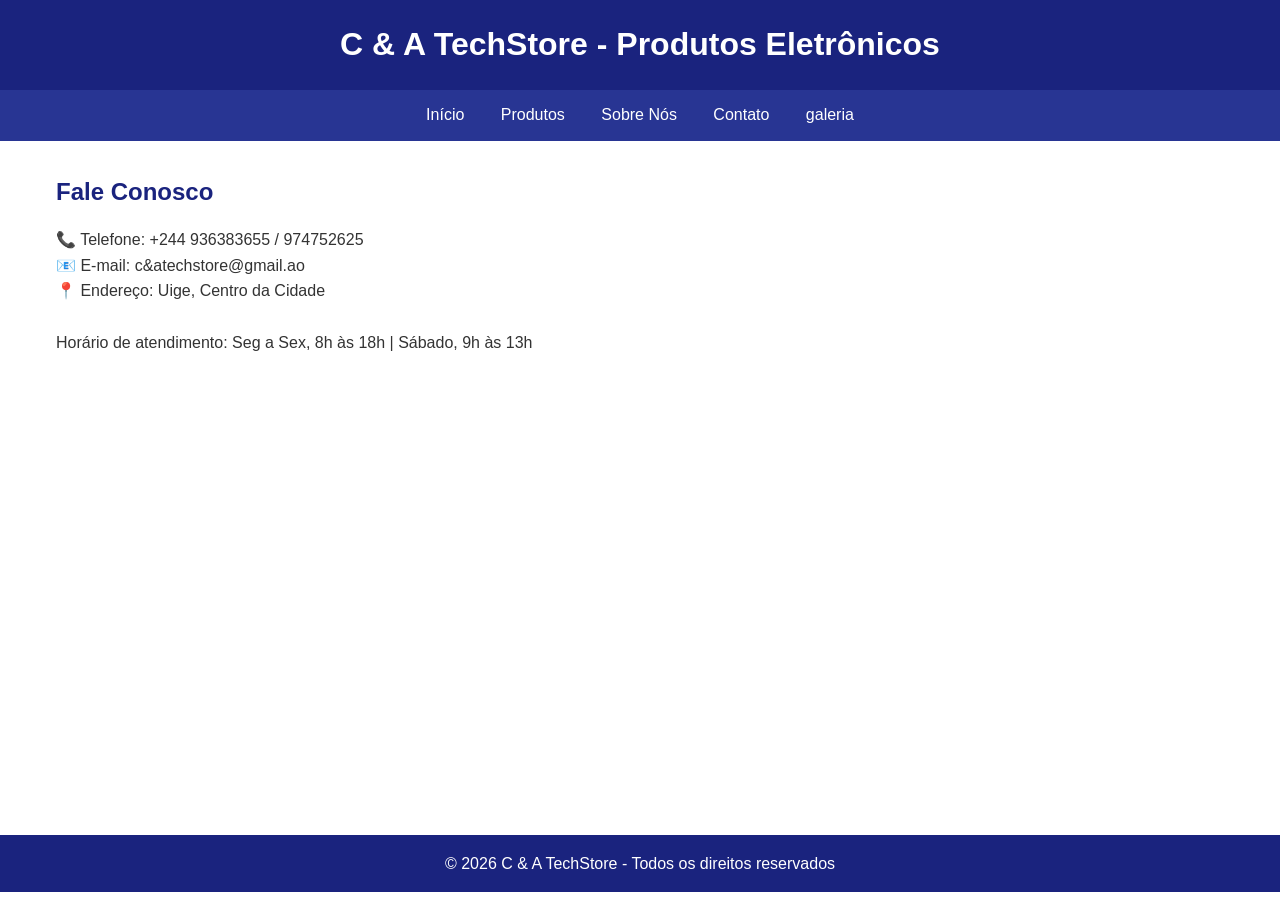
<file: contato.html>
<!DOCTYPE html>
<html lang="pt-ao">
<head>
    <meta charset="UTF-8">
    <meta name="viewport" content="width=device-width, initial-scale=1.0">
    <title>Contato</title>
    <link rel="stylesheet" href="estilo.css">
</head>
<body>
    <header>
        <h1>C & A TechStore - Produtos Eletrônicos</h1>
    </header>

    <nav>
        <a href="index.html">Início</a>
        <a href="produtos.html">Produtos</a>
        <a href="sobre.html">Sobre Nós</a>
        <a href="contato.html">Contato</a>
        <a href="galeria.html">galeria</a>
    </nav>

    <main>
        <h2>Fale Conosco</h2>
        <p>📞 Telefone: +244 936383655 / 974752625 </p>
        <p>📧 E-mail: c&atechstore@gmail.ao</p>
        <p>📍 Endereço: Uige, Centro da Cidade</p>
        <br>
        <p>Horário de atendimento: Seg a Sex, 8h às 18h | Sábado, 9h às 13h</p>
    </main>

    <footer>
        <p>&copy; 2026 C & A TechStore - Todos os direitos reservados</p>
    </footer>
</body>
</html>
</file>
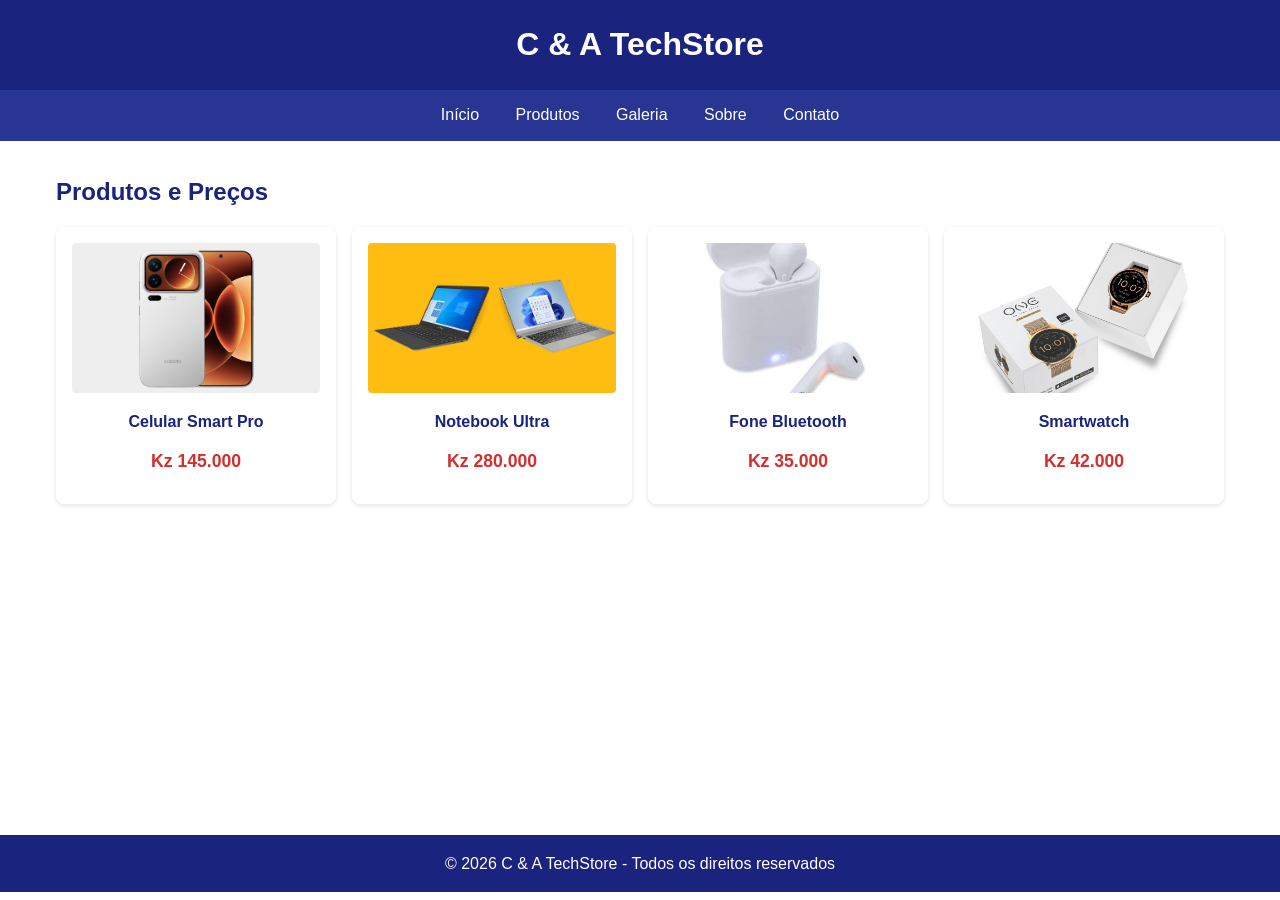
<file: galeria.html>
<!DOCTYPE html>
<html lang="pt-ao">
<head>
    <meta charset="UTF-8">
    <meta name="viewport" content="width=device-width, initial-scale=1.0">
    <title>Galeria de Produtos</title>
    <link rel="stylesheet" href="estilo.css">
    <style>
        .galeria {display: grid; grid-template-columns: repeat(auto-fit, minmax(200px,1fr)); gap:1rem; margin-top:1rem;}
        .produto {background:#fff; border-radius:8px; padding:1rem; text-align:center;}
        .produto img {width:100%; height:150px; object-fit:cover; border-radius:4px; background:#eee;}
        .produto h4 {margin:0.5rem 0; color:#1a237e;}
        .preco {color:#d32f2f; font-weight:bold; font-size:1.1rem;}
    </style>
</head>
<body>
    <header><h1>C & A TechStore</h1></header>
    <nav>
        <a href="index.html">Início</a>
        <a href="produtos.html">Produtos</a>
        <a href="galeria.html">Galeria</a>
        <a href="sobre.html">Sobre</a>
        <a href="contato.html">Contato</a>
    </nav>

    <main>
        <h2>Produtos e Preços</h2>
        <div class="galeria">
            <div class="produto">
                <img src="Xiaomi-17-Pro-Max.png" alt="Celular">
                <h4>Celular Smart Pro</h4>
                <p class="preco">Kz 145.000</p>
            </div>
            <div class="produto">
                <img src="notebook-ultra.jpg" alt="Notebook">
                <h4>Notebook Ultra</h4>
                <p class="preco">Kz 280.000</p>
            </div>
            <div class="produto">
                <img src="images.jpeg" alt="Fone">
                <h4>Fone Bluetooth</h4>
                <p class="preco">Kz 35.000</p>
            </div>
            <div class="produto">
                <img src="OSW0027RM32D_6.jpg" alt="Smartwatch">
                <h4>Smartwatch</h4>
                <p class="preco">Kz 42.000</p>
            </div>
        </div>
    </main>

    <footer><p>&copy; 2026 C & A TechStore - Todos os direitos reservados  </p></footer>
</body>
</html>
</file>
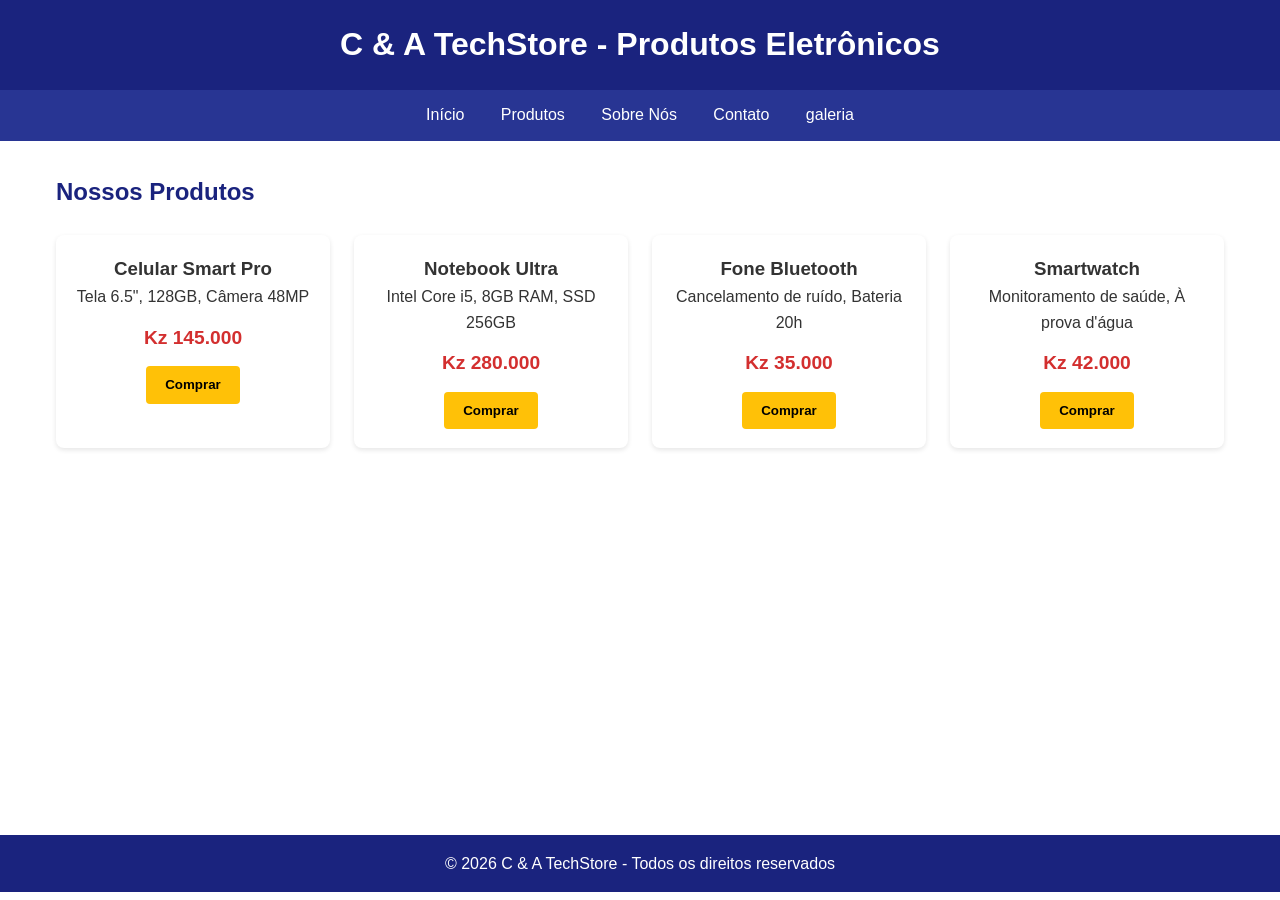
<file: produtos.html>
<!DOCTYPE html>
<html lang="pt-ao">
<head>
    <meta charset="UTF-8">
    <meta name="viewport" content="width=device-width, initial-scale=1.0">
    <title>Nossos Produtos</title>
    <link rel="stylesheet" href="estilo.css">
</head>
<body>
    <header>
        <h1>C & A TechStore - Produtos Eletrônicos</h1>
    </header>

    <nav>
        <a href="index.html">Início</a>
        <a href="produtos.html">Produtos</a>
        <a href="sobre.html">Sobre Nós</a>
        <a href="contato.html">Contato</a>
        <a href="galeria.html">galeria</a>
    </nav>

    <main>
        <h2>Nossos Produtos</h2>
        <div class="produtos">
            <div class="produto">
                <h3>Celular Smart Pro</h3>
                <p>Tela 6.5", 128GB, Câmera 48MP</p>
                <p class="preco">Kz 145.000</p>
                <button onclick="location.href='pedido.html?produto=Celular Smart Pro'">Comprar</button>
            </div>
            <div class="produto">
                <h3>Notebook Ultra</h3>
                <p>Intel Core i5, 8GB RAM, SSD 256GB</p>
                <p class="preco">Kz 280.000</p>
                <button onclick="location.href='pedido.html?produto=Notebook Ultra'">Comprar</button>
            </div>
            <div class="produto">
                <h3>Fone Bluetooth</h3>
                <p>Cancelamento de ruído, Bateria 20h</p>
                <p class="preco">Kz 35.000</p>
                <button onclick="location.href='pedido.html?produto=Fone Bluetooth'">Comprar</button>
            </div>
            <div class="produto">
                <h3>Smartwatch</h3>
                <p>Monitoramento de saúde, À prova d'água</p>
                <p class="preco">Kz 42.000</p>
                <button onclick="location.href='pedido.html?produto=Smartwatch'">Comprar</button>
            </div>
        </div>
    </main>

    <footer>
        <p>&copy; 2026 C & A TechStore - Todos os direitos reservados</p>
    </footer>
</body>
</html>
</file>
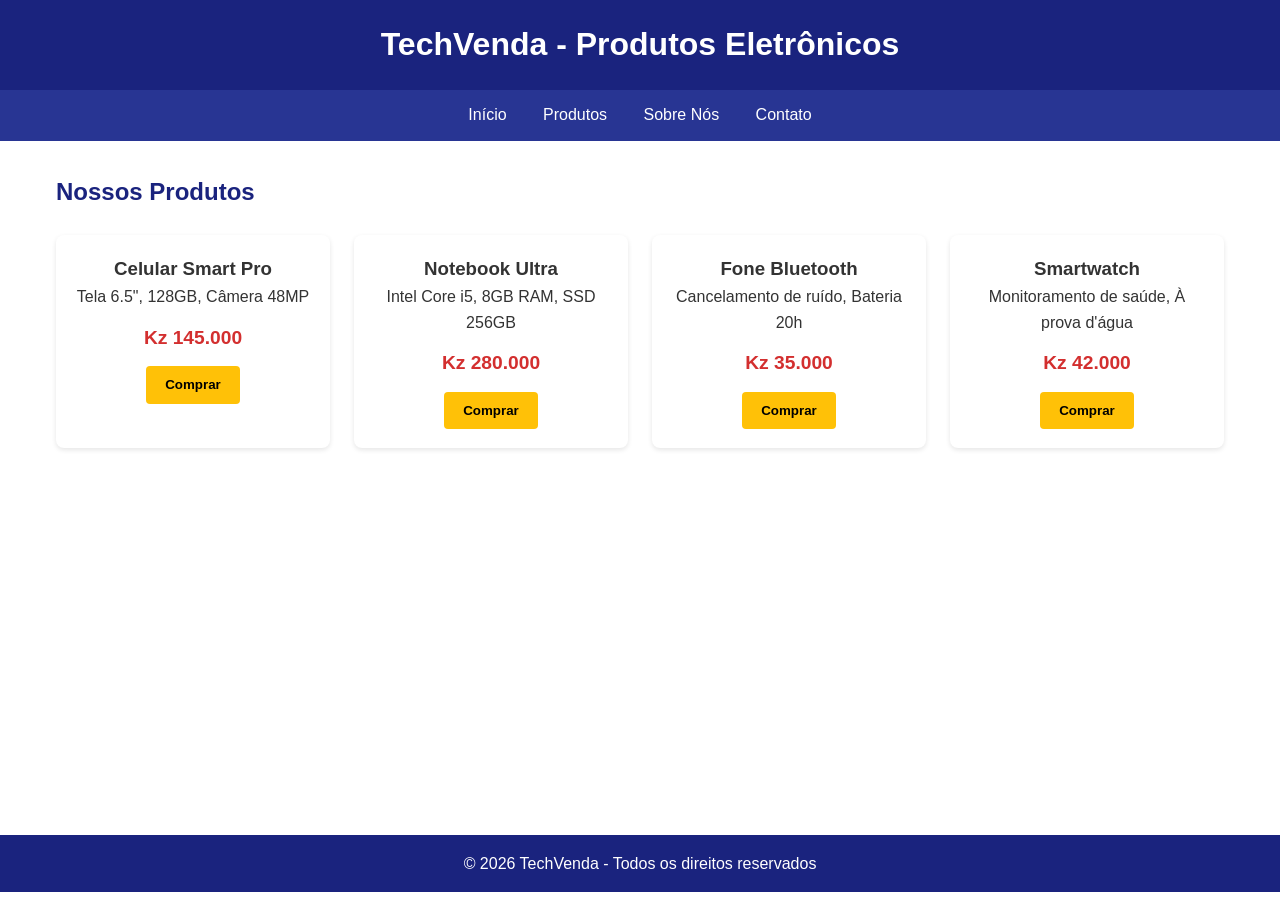
<file: páginadeprodutos.html>
<!DOCTYPE html>
<html lang="pt-ao">
<head>
    <meta charset="UTF-8">
    <meta name="viewport" content="width=device-width, initial-scale=1.0">
    <title>Nossos Produtos</title>
    <link rel="stylesheet" href="estilo.css">
</head>
<body>
    <header>
        <h1>TechVenda - Produtos Eletrônicos</h1>
    </header>

    <nav>
        <a href="index.html">Início</a>
        <a href="produtos.html">Produtos</a>
        <a href="sobre.html">Sobre Nós</a>
        <a href="contato.html">Contato</a>
    </nav>

    <main>
        <h2>Nossos Produtos</h2>
        <div class="produtos">
            <div class="produto">
                <h3>Celular Smart Pro</h3>
                <p>Tela 6.5", 128GB, Câmera 48MP</p>
                <p class="preco">Kz 145.000</p>
                <button>Comprar</button>
            </div>
            <div class="produto">
                <h3>Notebook Ultra</h3>
                <p>Intel Core i5, 8GB RAM, SSD 256GB</p>
                <p class="preco">Kz 280.000</p>
                <button>Comprar</button>
            </div>
            <div class="produto">
                <h3>Fone Bluetooth</h3>
                <p>Cancelamento de ruído, Bateria 20h</p>
                <p class="preco">Kz 35.000</p>
                <button>Comprar</button>
            </div>
            <div class="produto">
                <h3>Smartwatch</h3>
                <p>Monitoramento de saúde, À prova d'água</p>
                <p class="preco">Kz 42.000</p>
                <button>Comprar</button>
            </div>
        </div>
    </main>

    <footer>
        <p>&copy; 2026 TechVenda - Todos os direitos reservados</p>
    </footer>
</body>
</html>
</file>
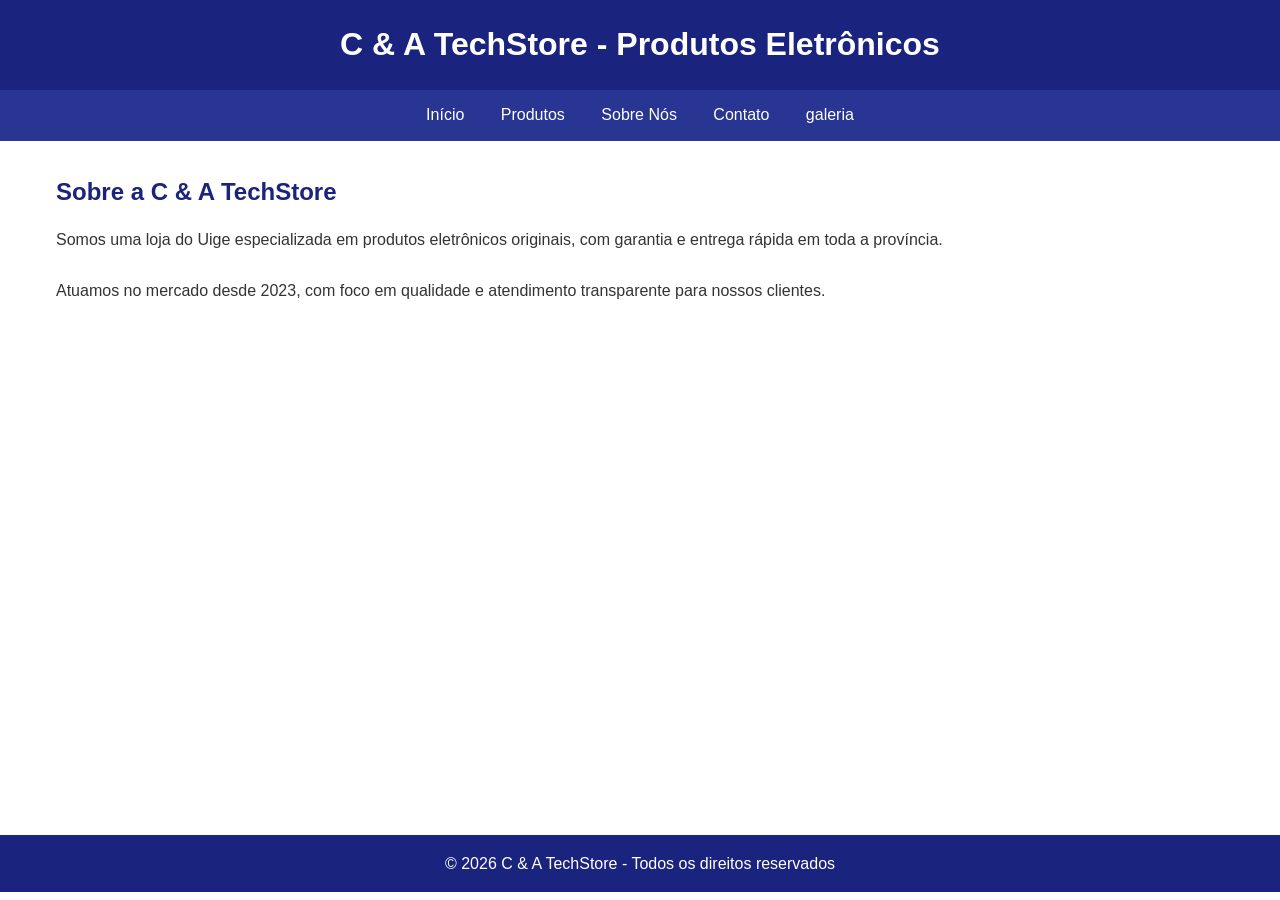
<file: sobre.html>
<!DOCTYPE html>
<html lang="pt-ao">
<head>
    <meta charset="UTF-8">
    <meta name="viewport" content="width=device-width, initial-scale=1.0">
    <title>Sobre Nós</title>
    <link rel="stylesheet" href="estilo.css">
</head>
<body>
    <header>
        <h1>C & A TechStore - Produtos Eletrônicos</h1>
    </header>

    <nav>
        <a href="index.html">Início</a>
        <a href="produtos.html">Produtos</a>
        <a href="sobre.html">Sobre Nós</a>
        <a href="contato.html">Contato</a>
        <a href="galeria.html">galeria</a>
    </nav>

    <main>
        <h2>Sobre a C & A TechStore</h2>
        <p>Somos uma loja do Uige especializada em produtos eletrônicos originais, com garantia e entrega rápida em toda a província.</p>
        <br>
        <p>Atuamos no mercado desde 2023, com foco em qualidade e atendimento transparente para nossos clientes.</p>
    </main>

    <footer>
        <p>&copy; 2026 C & A TechStore - Todos os direitos reservados</p>
    </footer>
</body>
</html>
</file>
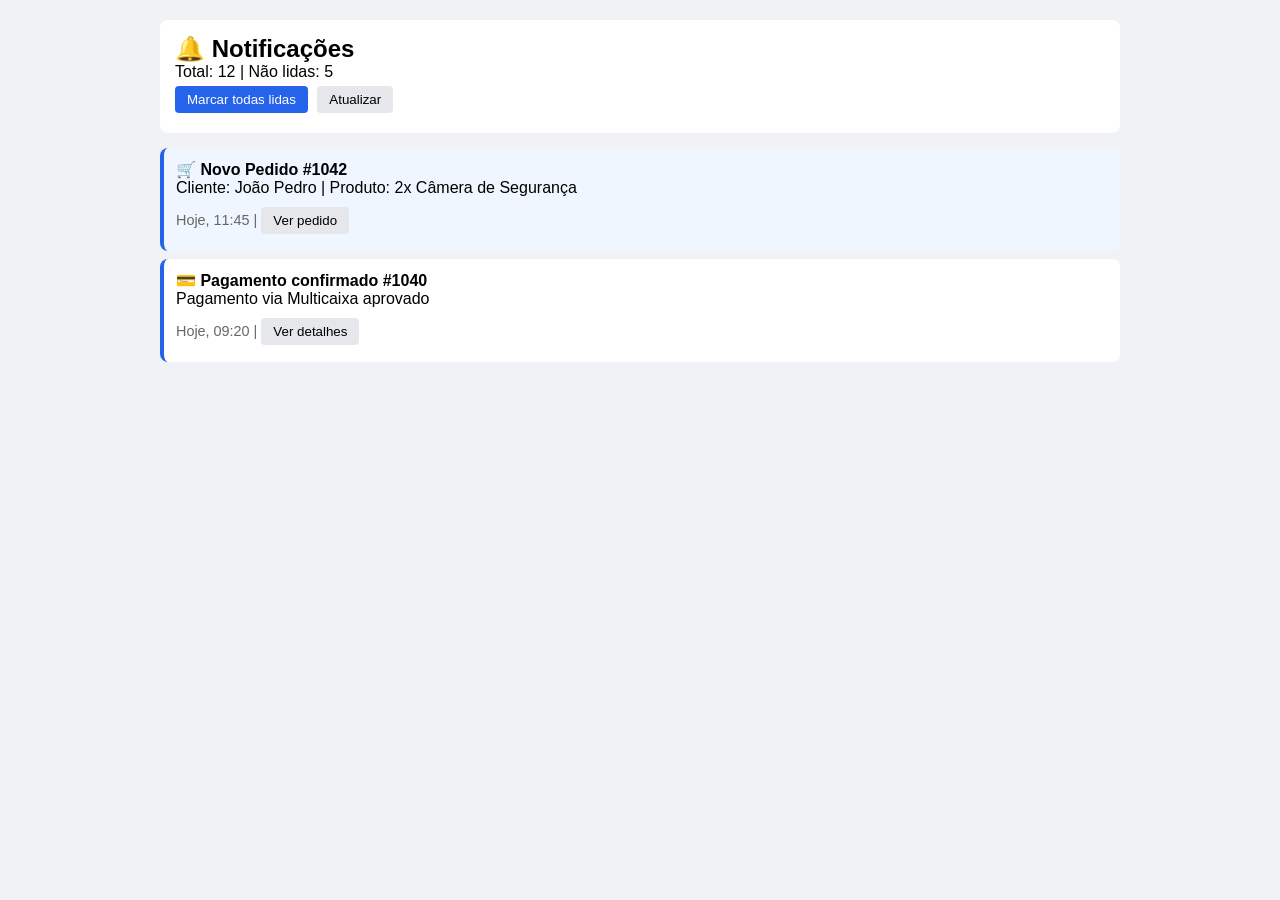
<file: Vendas.html>
<!DOCTYPE html>
<html lang="pt">
<head>
<meta charset="UTF-8">
<title>Notificações Admin</title>
<style>
*{margin:0;padding:0;box-sizing:border-box;font-family:Arial,sans-serif}
body{background:#f0f2f5;padding:20px;max-width:1000px;margin:0 auto}
.cab{background:#fff;padding:15px;border-radius:8px;margin-bottom:15px}
.btn{padding:6px 12px;border:none;border-radius:4px;cursor:pointer;margin:5px 5px 5px 0}
.btn-azul{background:#2563eb;color:#fff}
.btn-cinza{background:#e5e7eb}
.notif{background:#fff;padding:12px;border-radius:8px;margin-bottom:8px;border-left:4px solid #2563eb}
.nao-lida{background:#eff6ff;font-weight:500}
.data{color:#666;font-size:0.9em;margin-top:5px}
</style>
</head>
<body>

<div class="cab">
  <h2>🔔 Notificações</h2>
  <p>Total: 12 | Não lidas: 5</p>
  <button class="btn btn-azul" onclick="marcarTodas()">Marcar todas lidas</button>
  <button class="btn btn-cinza" onclick="location.reload()">Atualizar</button>
</div>

<div class="notif nao-lida">
  <strong>🛒 Novo Pedido #1042</strong>
  <p>Cliente: João Pedro | Produto: 2x Câmera de Segurança</p>
  <div class="data">Hoje, 11:45 | <button class="btn btn-cinza">Ver pedido</button></div>
</div>

<div class="notif">
  <strong>💳 Pagamento confirmado #1040</strong>
  <p>Pagamento via Multicaixa aprovado</p>
  <div class="data">Hoje, 09:20 | <button class="btn btn-cinza">Ver detalhes</button></div>
</div>

<script>
function marcarTodas(){document.querySelectorAll('.nao-lida').forEach(n=>n.classList.remove('nao-lida'))}
document.querySelectorAll('.notif').forEach(n=>n.onclick=()=>n.classList.remove('nao-lida'))
</script>
</body>
</html>
</file>
<file: estilo.css>
* {
     margin: 0;
     padding: 0;
     box-sizing: border-box;
     font-family: Arial, sans-serif;
 }
 body {
     background-color: ;
     color: #333;
     line-height: 1.6;
 }
 header {
     background-color: #1a237e;
     color: white;
     padding: 1.2rem;
     text-align: center;
 }
 nav {
     background-color: #283593;
     padding: 0.8rem;
     text-align: center;
 }
 nav a {
     color: white;
     margin: 0 1rem;
     text-decoration: none;
     font-weight: 500;
 }
 nav a:hover {
     color: #ffc107;
 }
 main {
     max-width: 1200px;
     margin: 2rem auto;
     padding: 0 1rem;
     min-height: 70vh;
 }
 h2 {
     color: #1a237e;
     margin-bottom: 1rem;
 }
 .produtos {
     display: grid;
     grid-template-columns: repeat(auto-fit, minmax(250px, 1fr));
     gap: 1.5rem;
     margin-top: 1.5rem;
 }
 .produto {
     background: white;
     padding: 1.2rem;
     border-radius: 8px;
     box-shadow: 0 2px 5px rgba(0,0,0,0.1);
     text-align: center;
 }
 .preco {
     color: #d32f2f;
     font-size: 1.2rem;
     font-weight: bold;
     margin: 0.8rem 0;
 }
 button {
     background-color: #ffc107;
     border: none;
     padding: 0.7rem 1.2rem;
     border-radius: 4px;
     font-weight: bold;
     cursor: pointer;
 }
 button:hover {
     background-color: #ffb300;
 }
 footer {
     background-color: #1a237e;
     color: white;
     text-align: center;
     padding: 1rem;
     margin-top: 2rem;
 }
</file>
